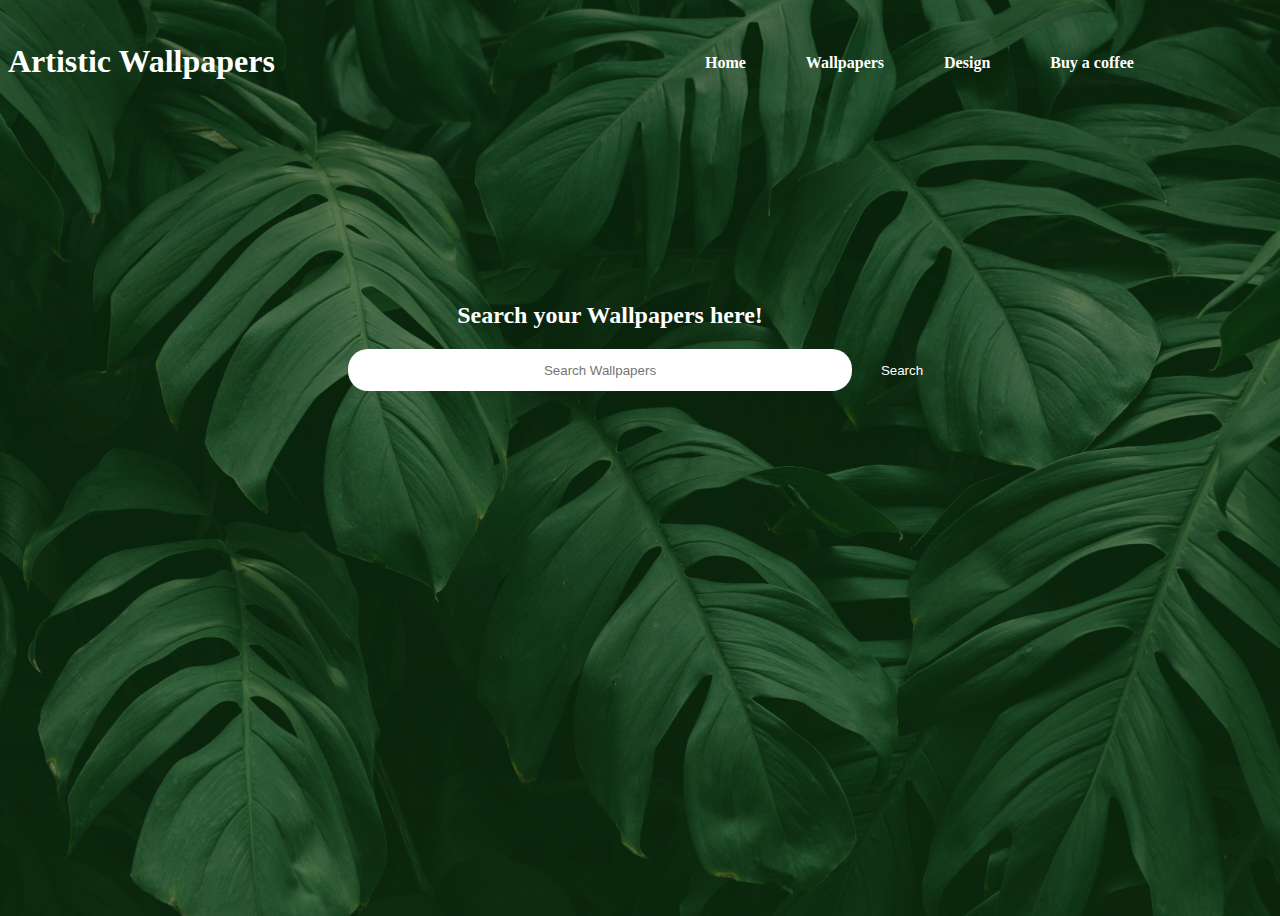
<file: index.html>
<!DOCTYPE html>
<html lang="en">
<head>
    <meta charset="UTF-8">
    <meta name="viewport" content="width=device-width, initial-scale=1.0">
    <title>Wallpaper download</title>
    <link rel="stylesheet" href="style.css">
</head>
<body>
    <h1>Artistic Wallpapers</h1>
    <div class="navbar">
        <ul>
            <li><a href="index.html">Home</a></li>
            <li><a href="wallpapers.html">Wallpapers</a></li>
            <li><a href="design.html">Design</a></li>
            <li><a href="Buy a coffee.html">Buy a coffee</a></li>
        </ul>
    </div>
    <h2>Search your Wallpapers here!</h2>
    <div class="search">
        <form>
            <input type="text" placeholder="Search Wallpapers">
            <button type="submit" class="btn">
                Search
            </button>
        </form>
    </div>
</body>
</html>
</file>
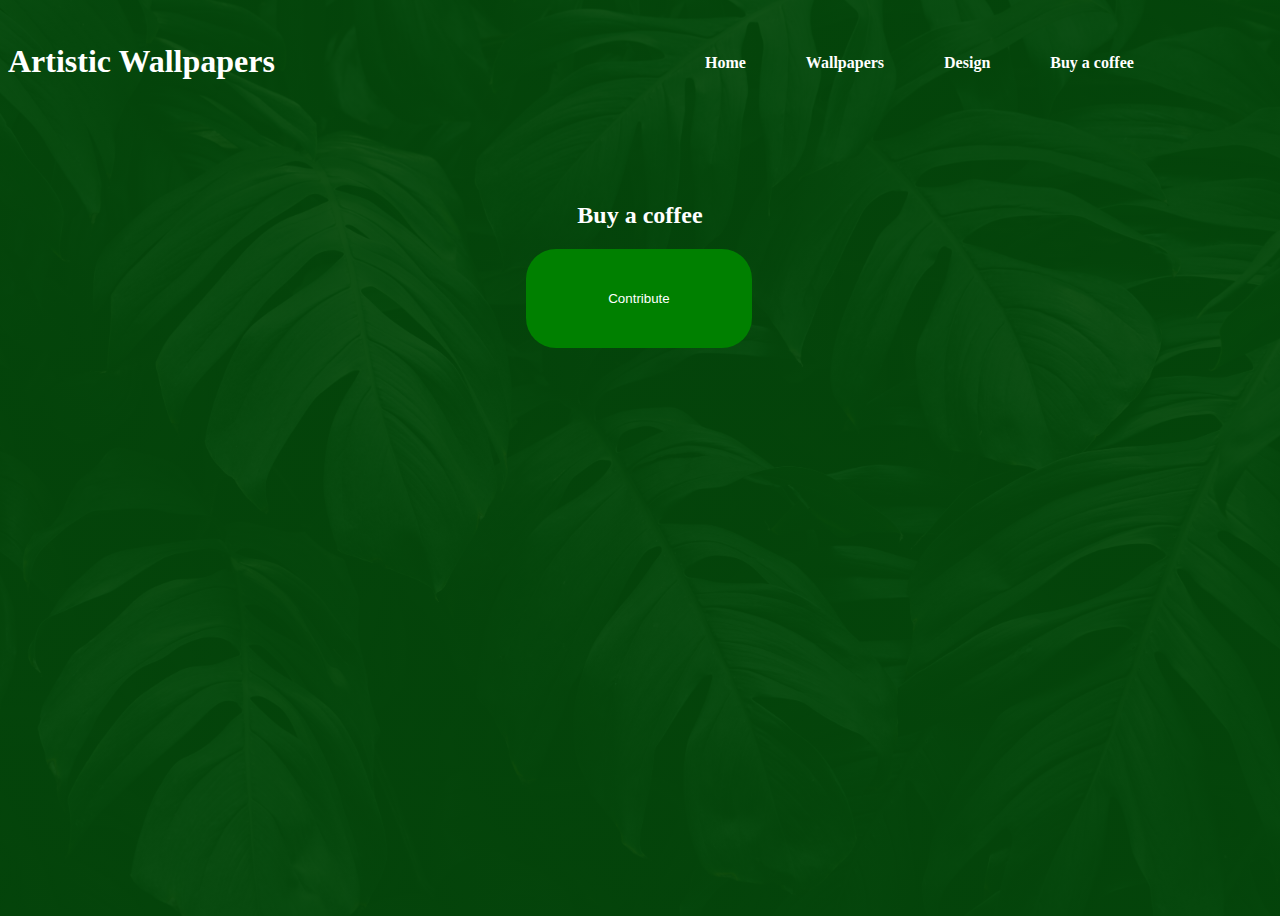
<file: Buy a coffee.html>
<!DOCTYPE html>
<html lang="en">
<head>
    <meta charset="UTF-8">
    <meta name="viewport" content="width=device-width, initial-scale=1.0">
    <title>Document</title>
    <link rel="stylesheet" href="style3.css">
</head>
<body>
    <h1>Artistic Wallpapers</h1>
    <div class="navbar">
        <ul>
            <li><a href="mainpage.html">Home</a></li>
            <li><a href="wallpapers.html">Wallpapers</a></li>
            <li><a href="design.html">Design</a></li>
            <li><a href="Buy a coffee.html">Buy a coffee</a></li>
        </ul>
    </div>
    <h2>Buy a coffee</h1>
    <button>Contribute</button>
</body>
</html>
</file>
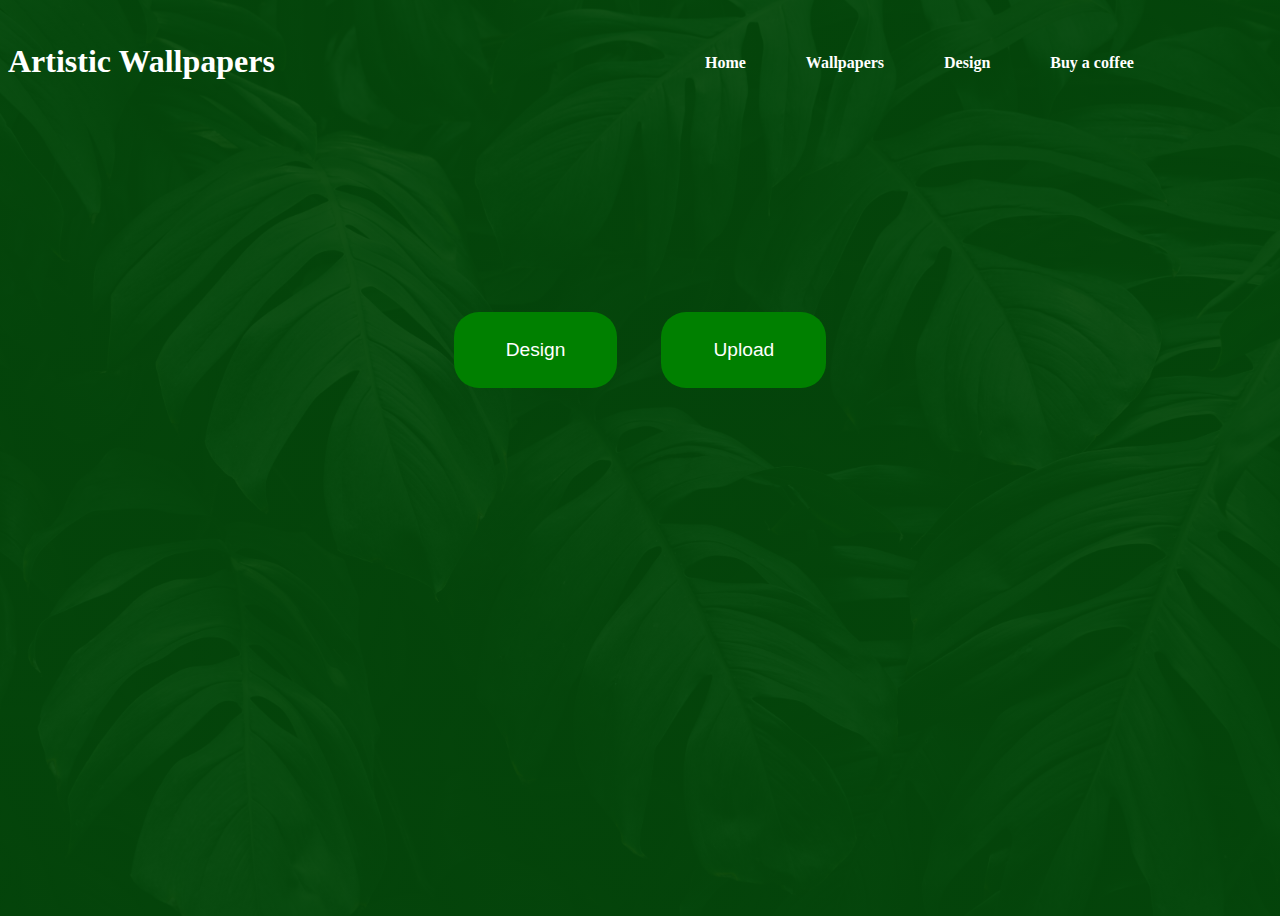
<file: design.html>
<!DOCTYPE html>
<html lang="en">
<head>
    <meta charset="UTF-8">
    <meta name="viewport" content="width=device-width, initial-scale=1.0">
    <title>Document</title>
    <link rel="stylesheet" href="style2.css">
</head>
<body>
    <h1>Artistic Wallpapers</h1>
    <div class="navbar">
        <ul>
            <li><a href="mainpage.html">Home</a></li>
            <li><a href="wallpapers.html">Wallpapers</a></li>
            <li><a href="design.html">Design</a></li>
            <li><a href="Buy a coffee.html">Buy a coffee</a></li>
        </ul>
    </div>
    <div class="button">
        <button>Design</button>
        <button>Upload</button>
    </div>
</body>
</html>
</file>
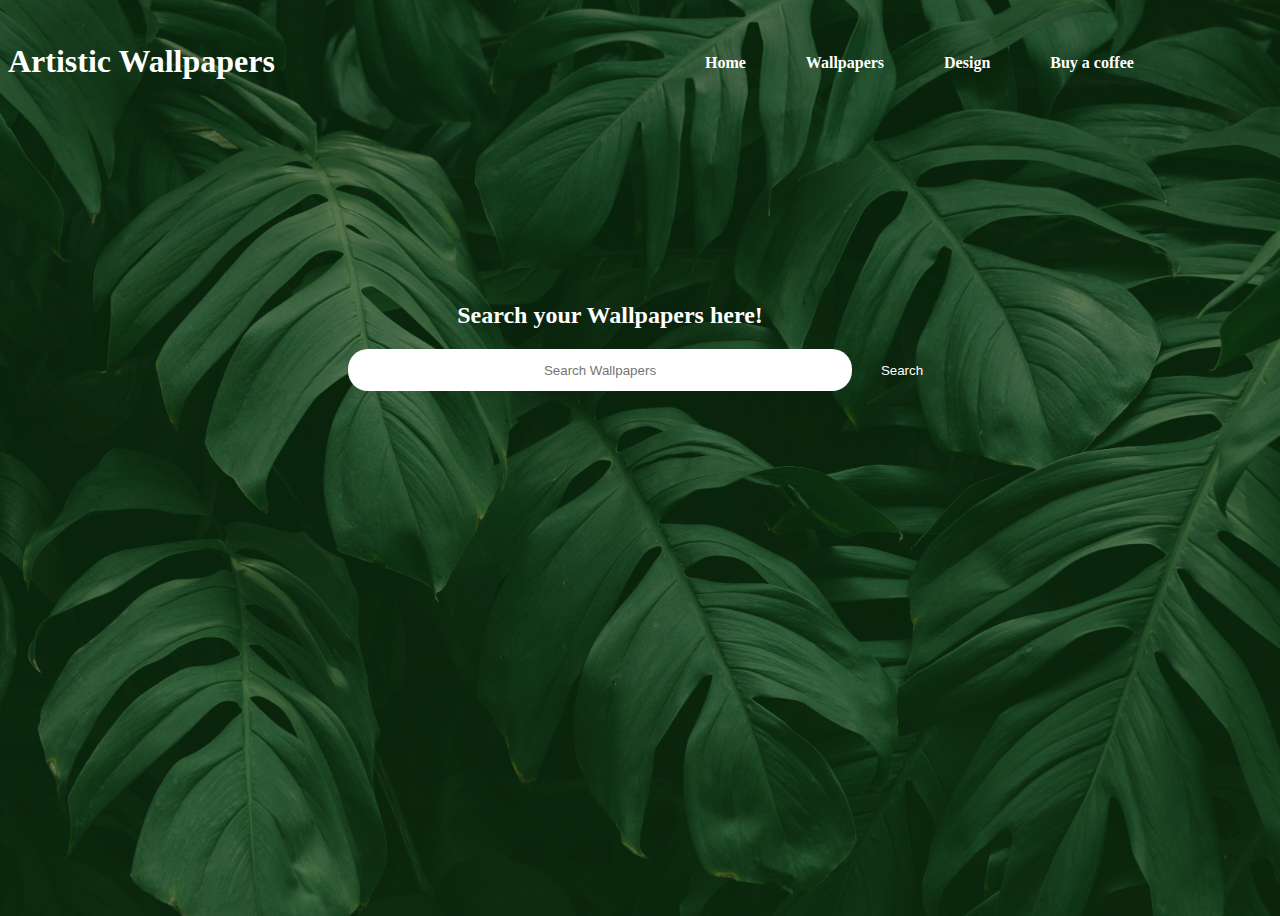
<file: mainpage.html>
<!DOCTYPE html>
<html lang="en">
<head>
    <meta charset="UTF-8">
    <meta name="viewport" content="width=device-width, initial-scale=1.0">
    <title>Wallpaper download</title>
    <link rel="stylesheet" href="style.css">
</head>
<body>
    <h1>Artistic Wallpapers</h1>
    <div class="navbar">
        <ul>
            <li><a href="mainpage.html">Home</a></li>
            <li><a href="wallpapers.html">Wallpapers</a></li>
            <li><a href="design.html">Design</a></li>
            <li><a href="Buy a coffee.html">Buy a coffee</a></li>
        </ul>
    </div>
    <h2>Search your Wallpapers here!</h2>
    <div class="search">
        <form>
            <input type="text" placeholder="Search Wallpapers">
            <button type="submit" class="btn">
                Search
            </button>
        </form>
    </div>
</body>
</html>
</file>
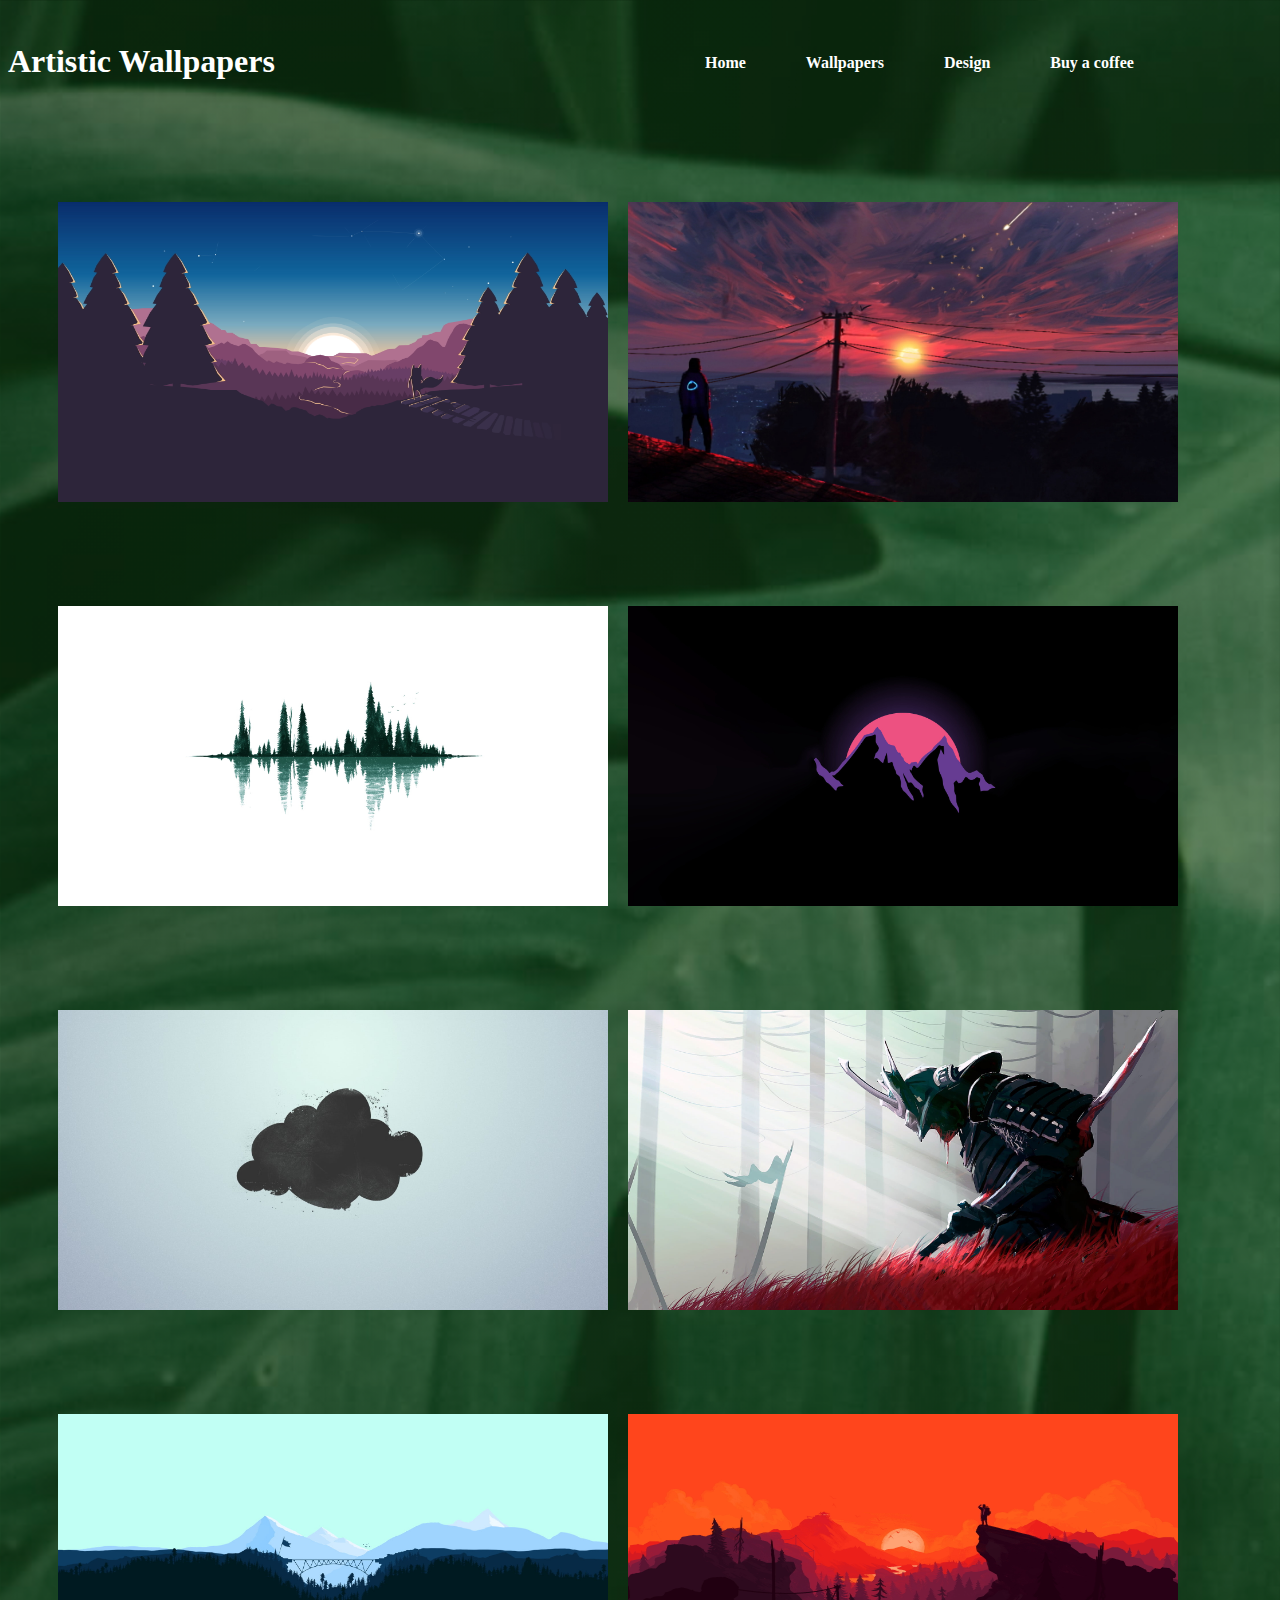
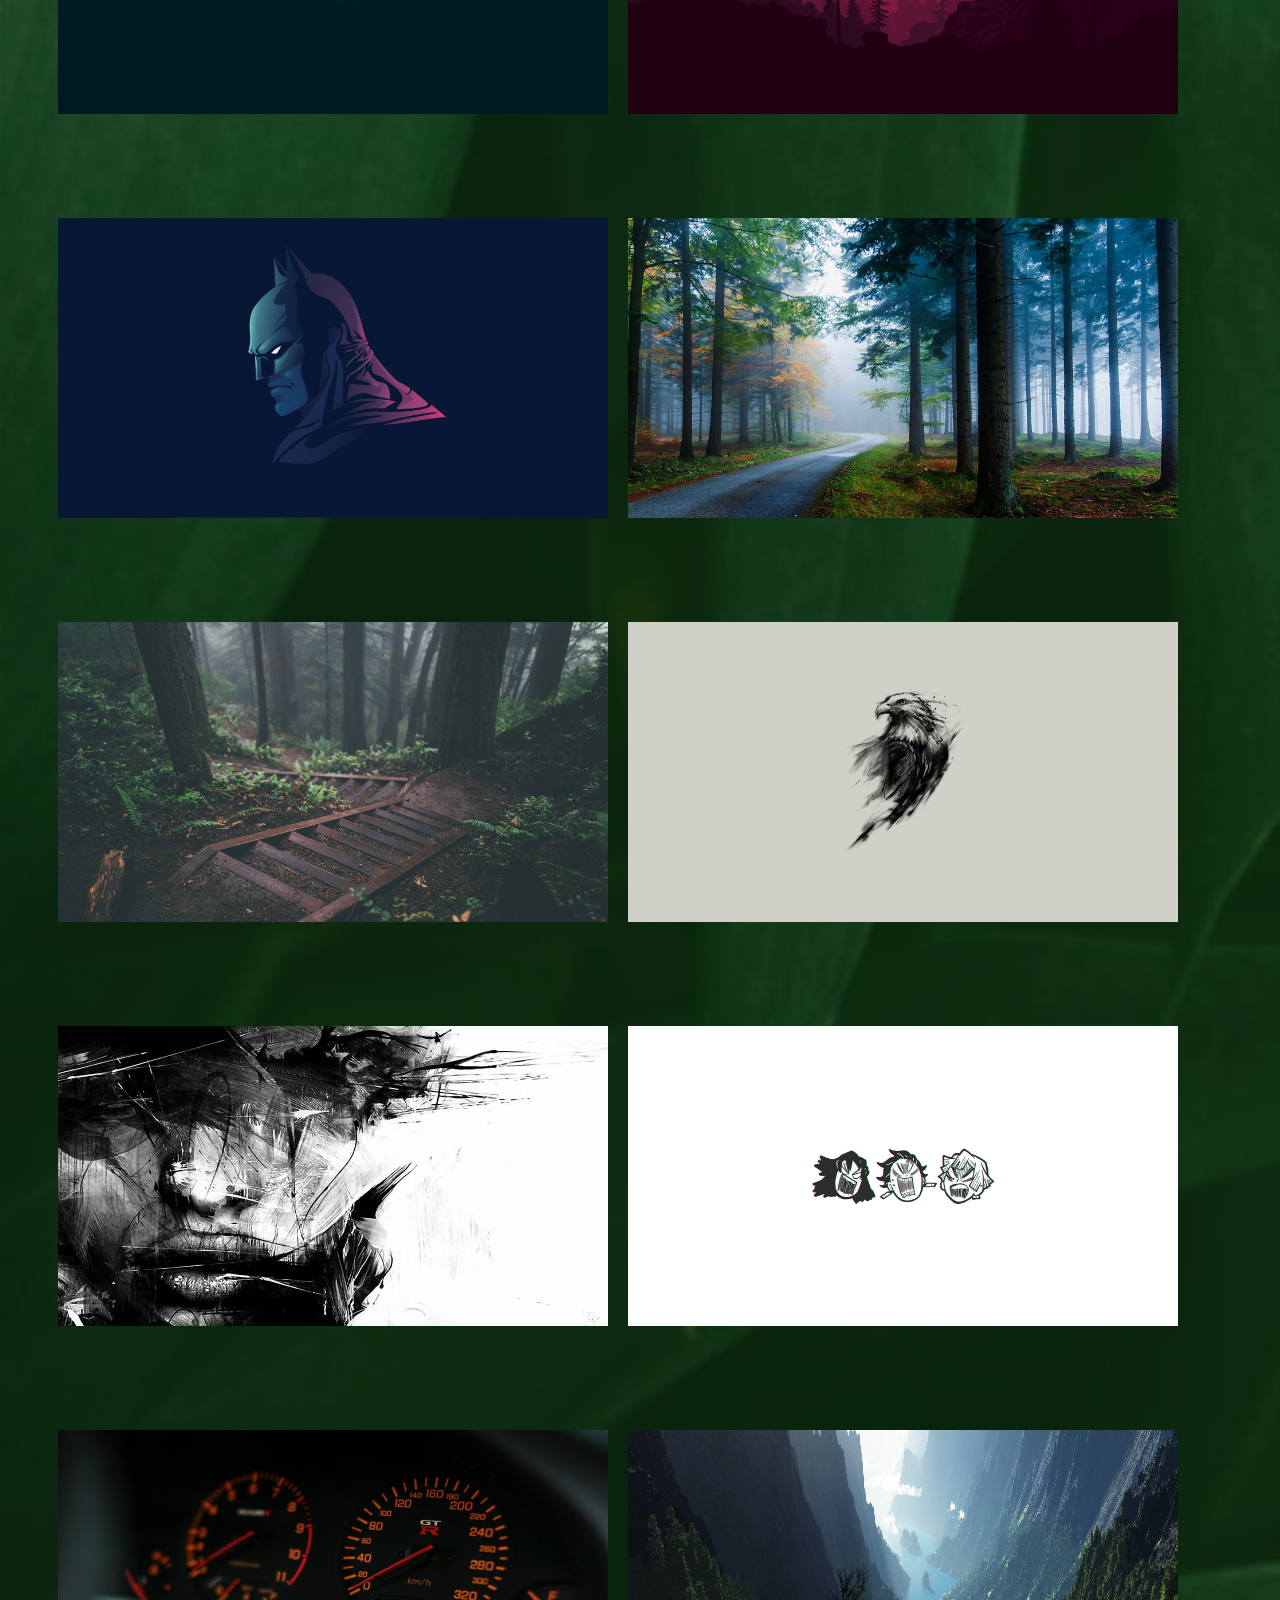
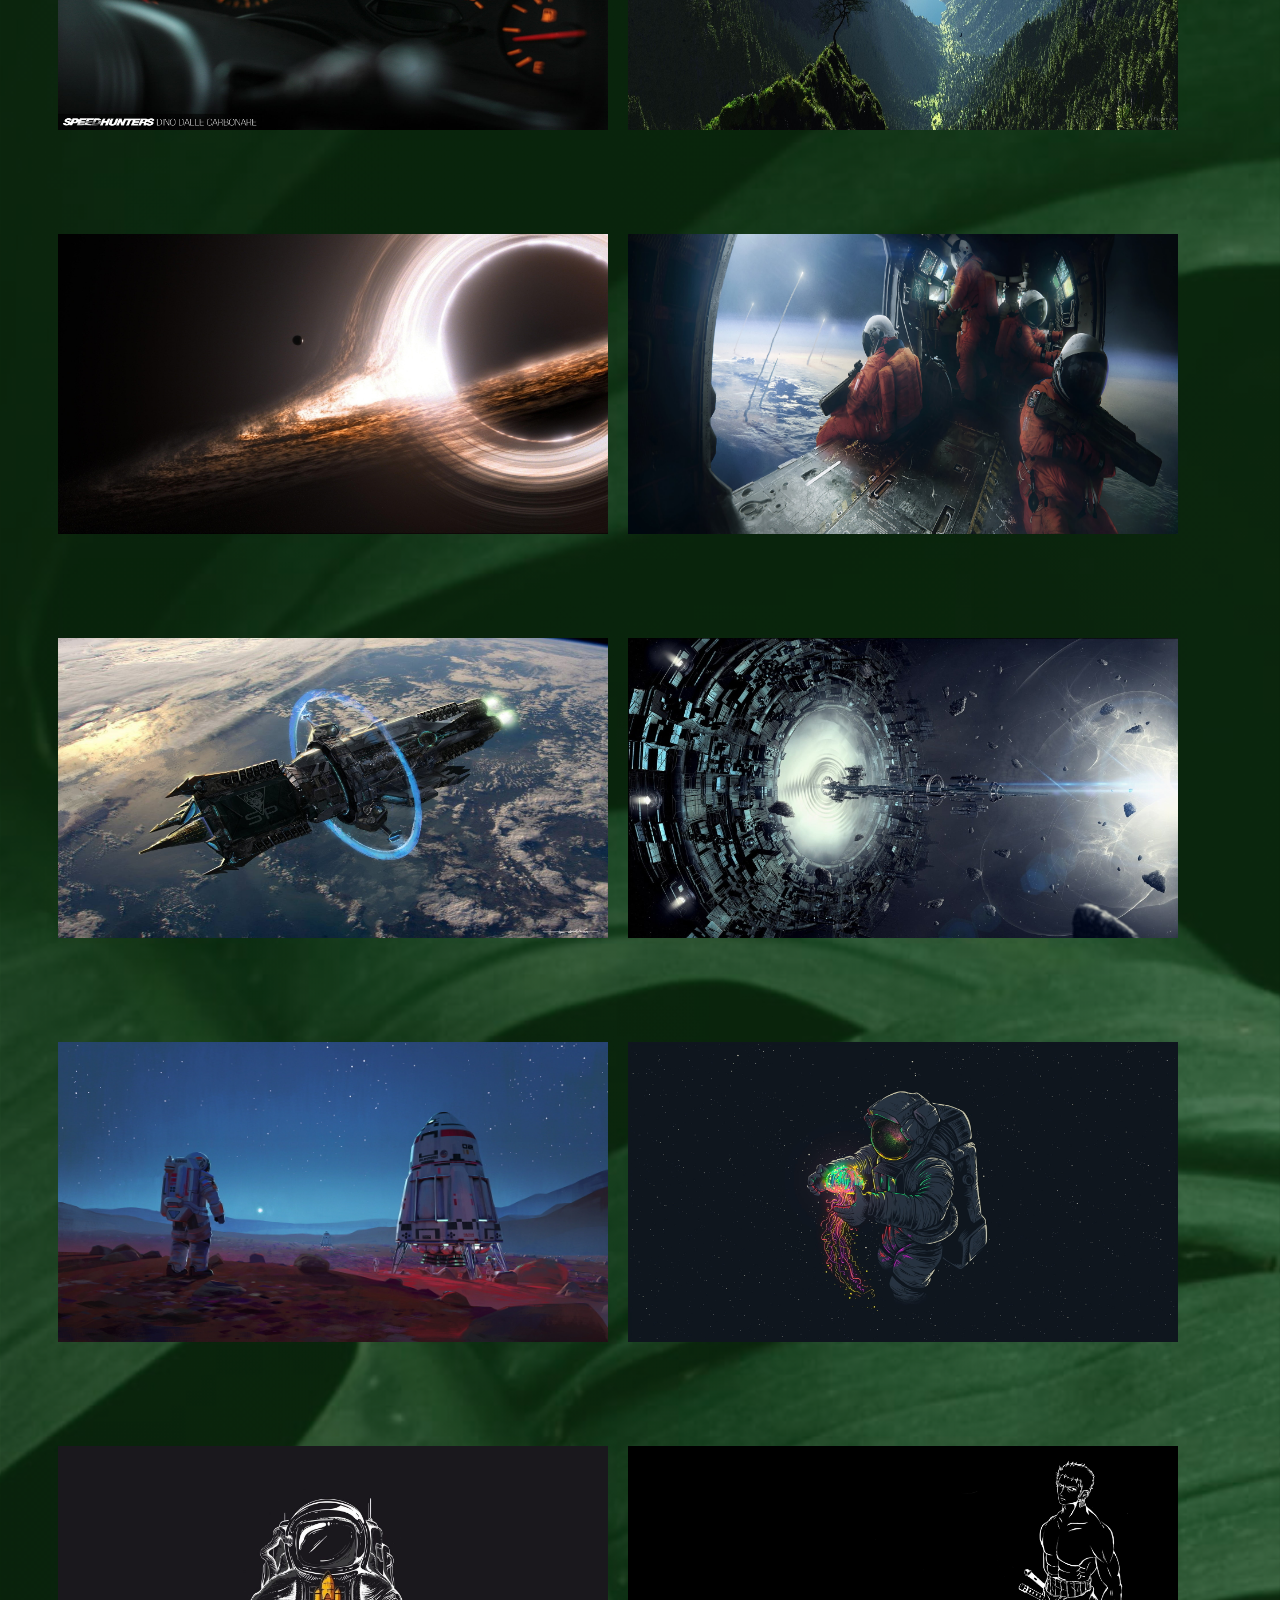
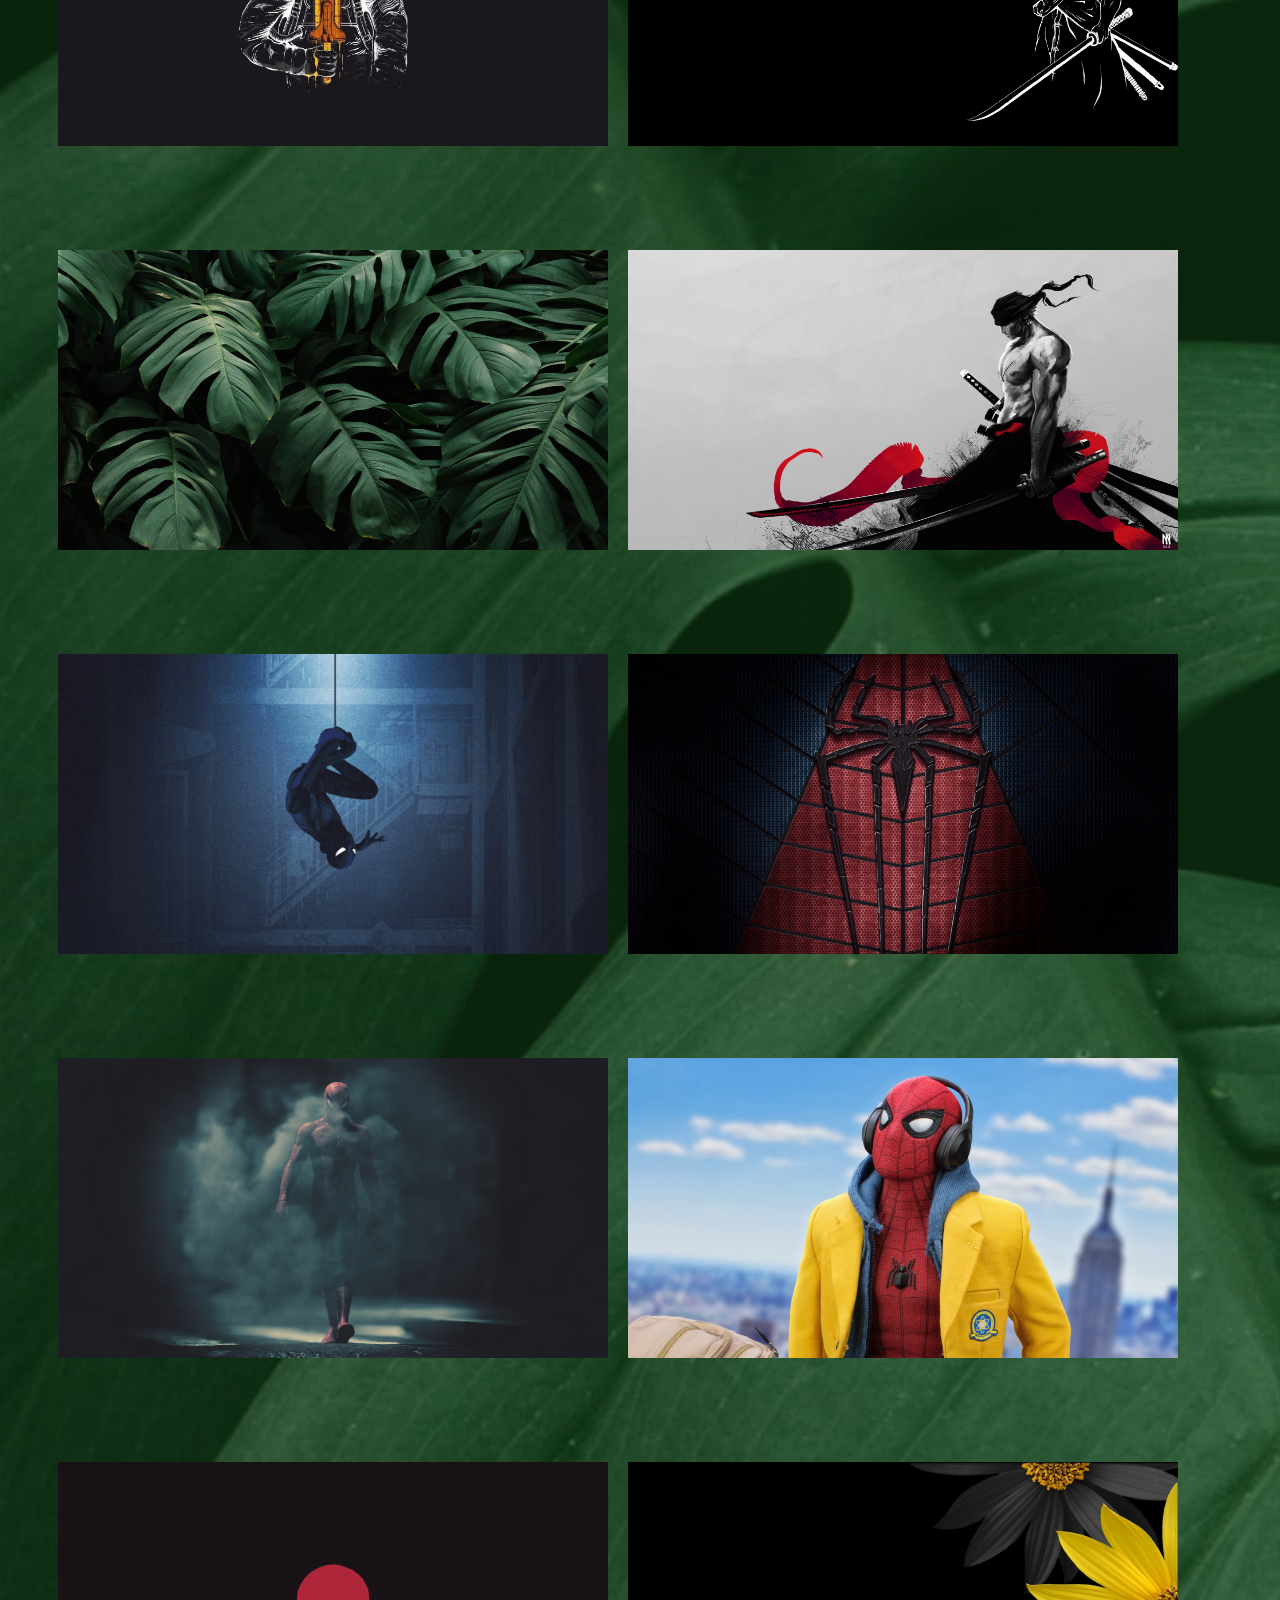
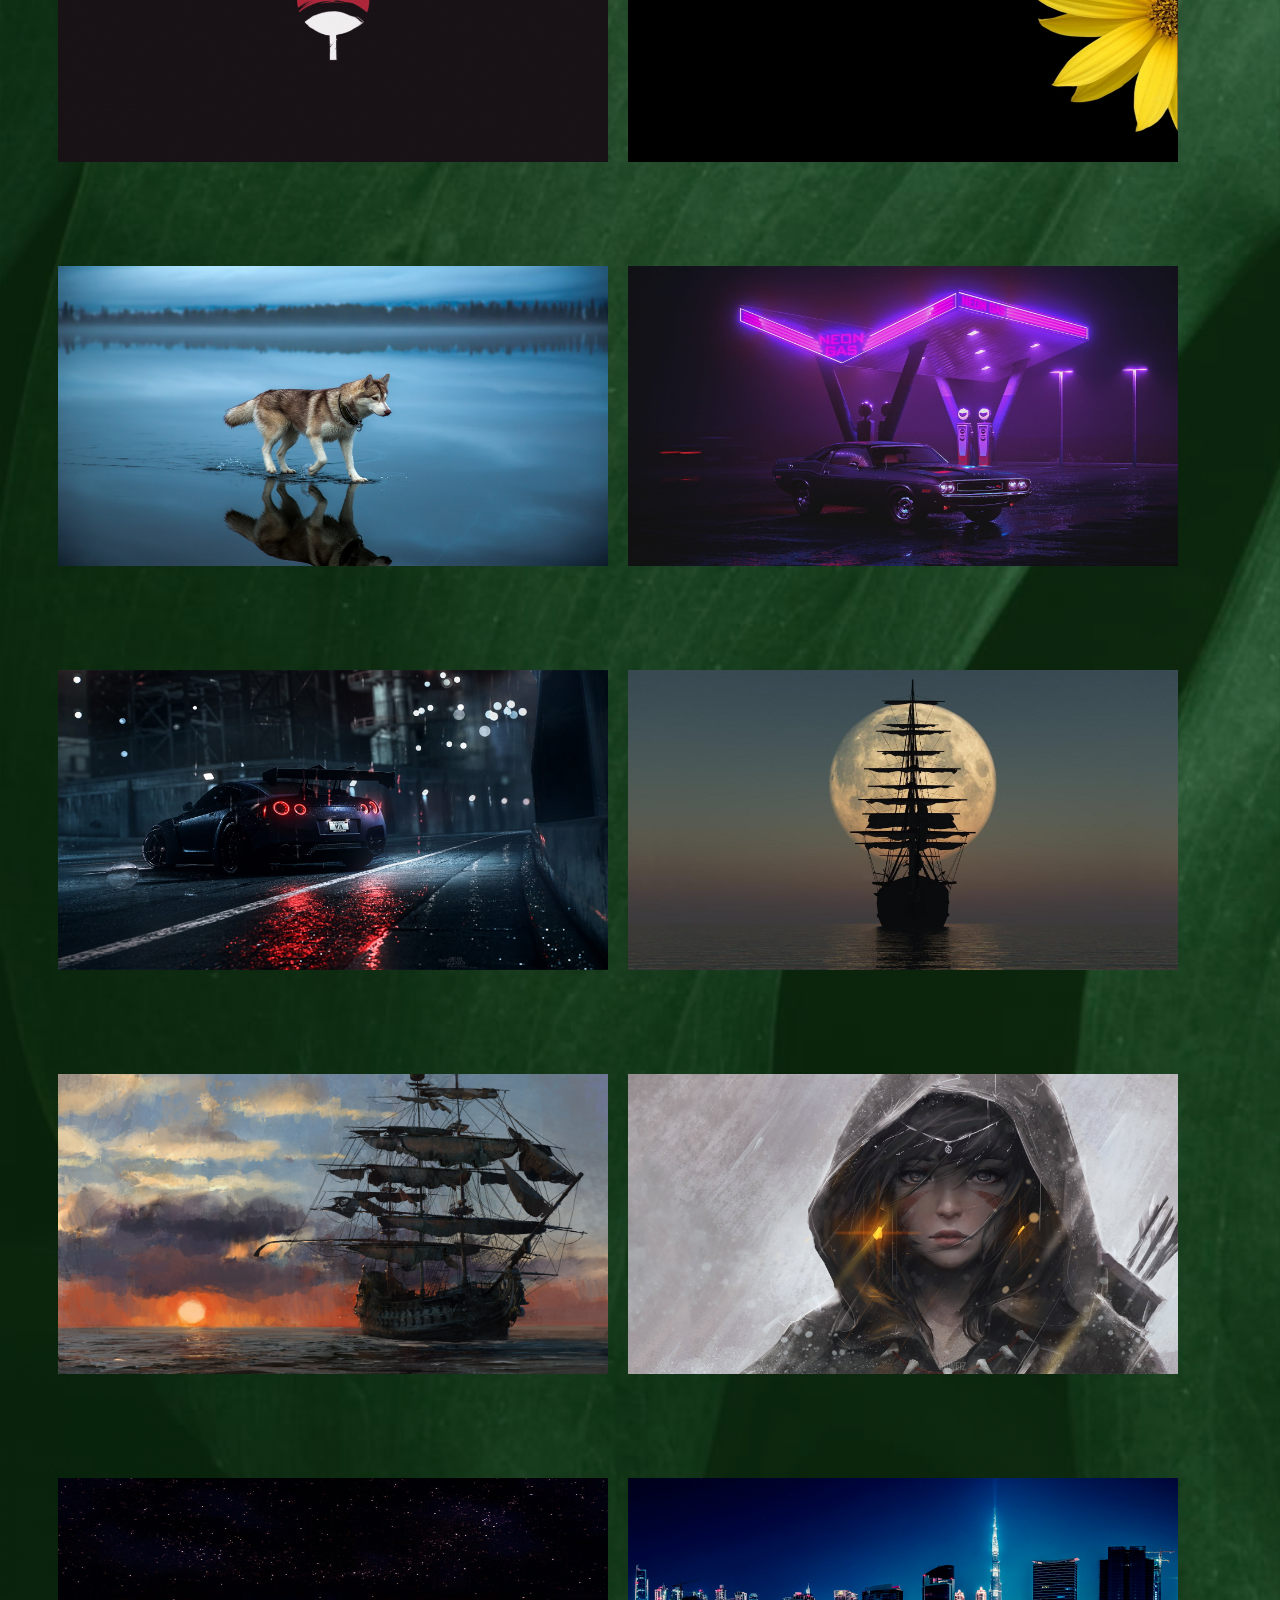
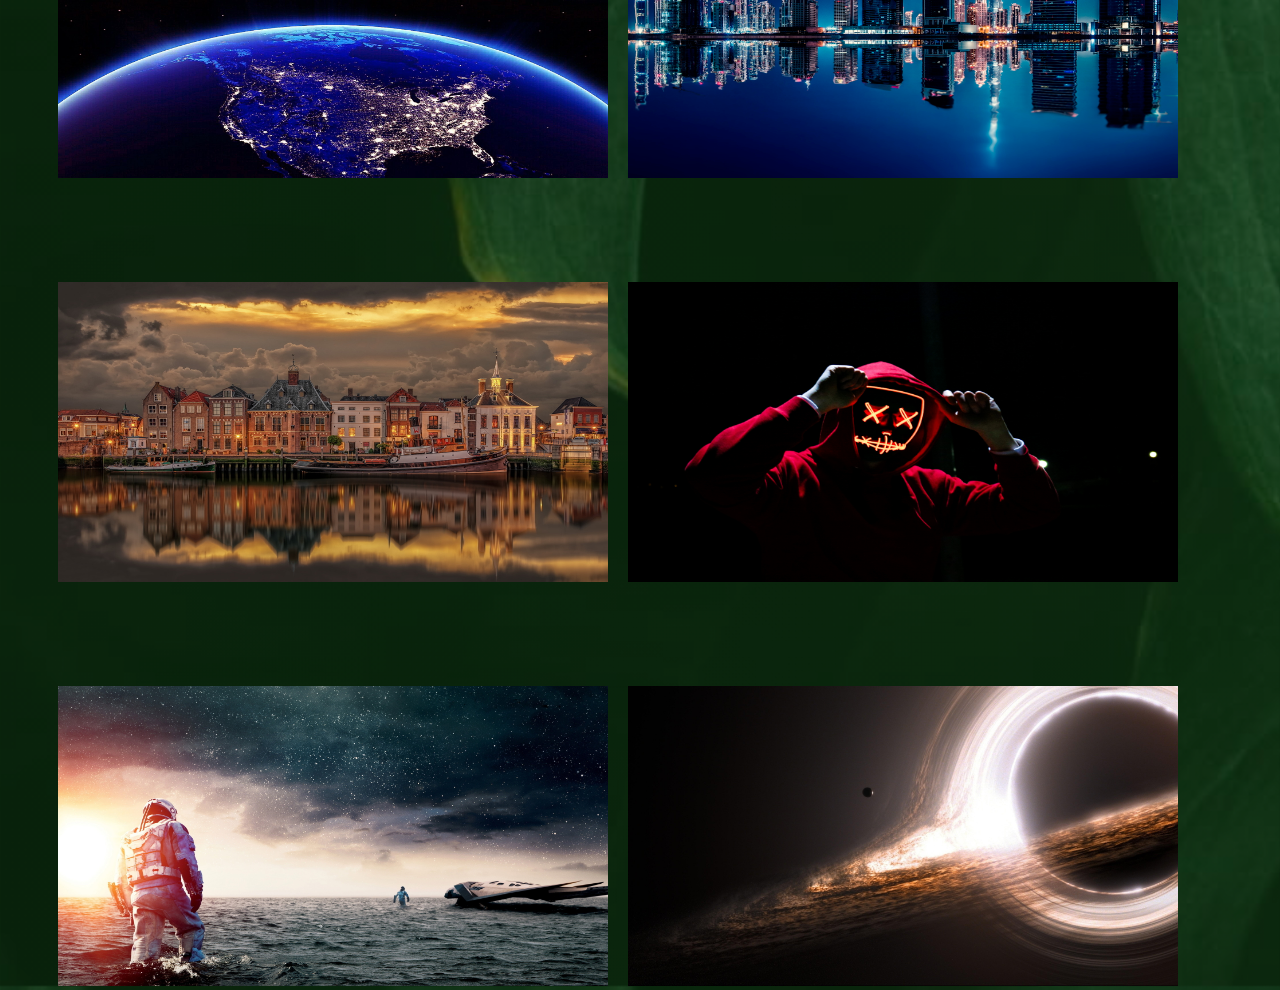
<file: wallpapers.html>
<!DOCTYPE html>
<html lang="en">
<head>
    <meta charset="UTF-8">
    <meta name="viewport" content="width=device-width, initial-scale=1.0">
    <title>Document</title>
    <link rel="stylesheet" href="style1.css">
</head>
<body>
    <h1>Artistic Wallpapers</h1>
    <div class="navbar">
        <ul>
            <li><a href="mainpage.html">Home</a></li>
            <li><a href="wallpapers.html">Wallpapers</a></li>
            <li><a href="design.html">Design</a></li>
            <li><a href="Buy a coffee.html">Buy a coffee</a></li>
        </ul>
    </div>
    <div class="wallpaper">
        <a href="wallpaperflare.com_wallpaper (1).jpg"><img src="wallpaperflare.com_wallpaper (1).jpg" alt="artisticfox" class="img17"></a>
        <a href="wallpaperflare.com_wallpaper (2).jpg"><img src="wallpaperflare.com_wallpaper (2).jpg" alt="man" class="img18"></a>
        <a href="wallpaperflare.com_wallpaper (3).jpg"><img src="wallpaperflare.com_wallpaper (3).jpg" alt="man" class="img17"></a>
        <a href="wallpaperflare.com_wallpaper (4).jpg"><img src="wallpaperflare.com_wallpaper (4).jpg" alt="man" class="img18"></a>
        <a href="wallpaperflare.com_wallpaper (5).jpg"><img src="wallpaperflare.com_wallpaper (5).jpg" alt="man" class="img17"></a>
        <a href="wallpaperflare.com_wallpaper (6).jpg"><img src="wallpaperflare.com_wallpaper (6).jpg" alt="man" class="img18"></a>
        <a href="wallpaperflare.com_wallpaper (9).jpg"><img src="wallpaperflare.com_wallpaper (9).jpg" alt="man" class="img17"></a>
        <a href="wallpaperflare.com_wallpaper (10).jpg"><img src="wallpaperflare.com_wallpaper (10).jpg" alt="man" class="img18"></a>
        <a href="wallpaperflare.com_wallpaper (11).jpg"><img src="wallpaperflare.com_wallpaper (11).jpg" alt="man" class="img17"></a>
        <a href="wallpaperflare.com_wallpaper (12).jpg"><img src="wallpaperflare.com_wallpaper (12).jpg" alt="man" class="img18"></a>
        <a href="wallpaperflare.com_wallpaper (13).jpg"><img src="wallpaperflare.com_wallpaper (13).jpg" alt="man" class="img17"></a>
        <a href="wallpaperflare.com_wallpaper (15).jpg"><img src="wallpaperflare.com_wallpaper (15).jpg" alt="man" class="img18"></a>
        <a href="wallpaperflare.com_wallpaper (16).jpg"><img src="wallpaperflare.com_wallpaper (16).jpg" alt="man" class="img17"></a>
        <a href="wallpaperflare.com_wallpaper (17).jpg"><img src="wallpaperflare.com_wallpaper (17).jpg" alt="man" class="img18"></a>
        <a href="wallpaperflare.com_wallpaper (18).jpg"><img src="wallpaperflare.com_wallpaper (18).jpg" alt="man" class="img17"></a>
        <a href="wallpaperflare.com_wallpaper (19).jpg"><img src="wallpaperflare.com_wallpaper (19).jpg" alt="man" class="img18"></a>
        <a href="wallpaperflare.com_wallpaper (20).jpg"><img src="wallpaperflare.com_wallpaper (20).jpg" alt="man" class="img17"></a>
        <a href="wallpaperflare.com_wallpaper (48).jpg"><img src="wallpaperflare.com_wallpaper (48).jpg" alt="man" class="img18"></a>
        <a href="wallpaperflare.com_wallpaper (47).jpg"><img src="wallpaperflare.com_wallpaper (47).jpg"alt="man" class="img17"></a>
        <a href="wallpaperflare.com_wallpaper (46).jpg"><img src="wallpaperflare.com_wallpaper (46).jpg"alt="man" class="img18"></a>
        <a href="wallpaperflare.com_wallpaper (45).jpg"><img src="wallpaperflare.com_wallpaper (45).jpg"alt="man" class="img17"></a>
        <a href="wallpaperflare.com_wallpaper (44).jpg"><img src="wallpaperflare.com_wallpaper (44).jpg"alt="man" class="img18"></a>
        <a href="wallpaperflare.com_wallpaper (43).jpg"><img src="wallpaperflare.com_wallpaper (43).jpg"alt="man" class="img17"></a>
        <a href="wallpaperflare.com_wallpaper (42).jpg"><img src="wallpaperflare.com_wallpaper (42).jpg"alt="man" class="img18"></a>
        <a href="wallpaperflare.com_wallpaper (41).jpg"><img src="wallpaperflare.com_wallpaper (41).jpg"alt="man" class="img17"></a>
        <a href="wallpaperflare.com_wallpaper (40).jpg"><img src="wallpaperflare.com_wallpaper (40).jpg"alt="man" class="img18"></a>
        <a href="wallpaperflare.com_wallpaper (39).jpg"><img src="wallpaperflare.com_wallpaper (39).jpg"alt="man" class="img17"></a>
        <a href="wallpaperflare.com_wallpaper (38).jpg"><img src="wallpaperflare.com_wallpaper (38).jpg"alt="man" class="img18"></a>
        <a href="wallpaperflare.com_wallpaper (37).jpg"><img src="wallpaperflare.com_wallpaper (37).jpg"alt="man" class="img17"></a>
        <a href="wallpaperflare.com_wallpaper (36).jpg"><img src="wallpaperflare.com_wallpaper (36).jpg"alt="man" class="img18"></a>
        <a href="wallpaperflare.com_wallpaper (35).jpg"><img src="wallpaperflare.com_wallpaper (35).jpg"alt="man" class="img17"></a>
        <a href="wallpaperflare.com_wallpaper (34).jpg"><img src="wallpaperflare.com_wallpaper (34).jpg"alt="man" class="img18"></a>
        <a href="wallpaperflare.com_wallpaper (33).jpg"><img src="wallpaperflare.com_wallpaper (33).jpg"alt="man" class="img17"></a>
        <a href="wallpaperflare.com_wallpaper (31).jpg"><img src="wallpaperflare.com_wallpaper (31).jpg"alt="man" class="img18"></a>
        <a href="wallpaperflare.com_wallpaper (30).jpg"><img src="wallpaperflare.com_wallpaper (30).jpg"alt="man" class="img17"></a>
        <a href="wallpaperflare.com_wallpaper (29).jpg"><img src="wallpaperflare.com_wallpaper (29).jpg"alt="man" class="img18"></a>
        <a href="wallpaperflare.com_wallpaper (28).jpg"><img src="wallpaperflare.com_wallpaper (28).jpg"alt="man" class="img17"></a>
        <a href="wallpaperflare.com_wallpaper (27).jpg"><img src="wallpaperflare.com_wallpaper (27).jpg"alt="man" class="img18"></a>
        <a href="wallpaperflare.com_wallpaper (26).jpg"><img src="wallpaperflare.com_wallpaper (26).jpg"alt="man" class="img17"></a>
        <a href="wallpaperflare.com_wallpaper (25).jpg"><img src="wallpaperflare.com_wallpaper (25).jpg"alt="man" class="img18"></a>
        <a href="wallpaperflare.com_wallpaper (24).jpg"><img src="wallpaperflare.com_wallpaper (24).jpg"alt="man" class="img17"></a>
        <a href="wallpaperflare.com_wallpaper (22).jpg"><img src="wallpaperflare.com_wallpaper (22).jpg"alt="man" class="img18"></a>
        <a href="wallpaperflare.com_wallpaper (21).jpg"><img src="wallpaperflare.com_wallpaper (21).jpg"alt="man" class="img17"></a>
        <a href="wallpaperflare.com_wallpaper (20).jpg"><img src="wallpaperflare.com_wallpaper (20).jpg"alt="man" class="img18"></a>
    </div>
</body>
</html>
</file>
<file: style.css>
body{
    background-image: linear-gradient(hsla(127, 64%, 13%, 0.589),hsla(126, 61%, 18%, 0.475)),url(wallpaperflare.com_wallpaper\ \(41\).jpg);
    height: 100vh;
    background-position: center;
    background-size: cover;
    background-repeat: no-repeat;
}
h1{
    font-weight: bold;
    font-family: Cambria, Cochin, Georgia, Times, 'Times New Roman', serif;
    margin-top: 35px;
    color: white;
    float: left;
}
.navbar{
    font-weight: bold;
    font-family: Georgia, 'Times New Roman', Times, serif;
    color: white;
    overflow: hidden;
}
.navbar ul{
    list-style-type: none;
    padding-left: 400px;
    margin-right: 10px;
}
.navbar li{
    float: left;
    padding: 10px;
}
.navbar a{
    text-decoration: none;
    color: white;
    display: block;
    padding: 20px;
}
.navbar a:hover{
    background-color: rgba(31, 110, 12, 0.486);
    border-radius: 15px;
}
h2{
    font-family: Cambria, Cochin, Georgia, Times, 'Times New Roman', serif;
    margin-top: 200px;
    margin-right: 60px;
    color: white;
    text-align: center;
    justify-content: center;
}
.search{
    margin-top: 20px;
    margin-left: 340px;
    display: flex;
}
.search form{
    display: flex;
    align-items: center;
}
.search input{
    border-radius: 20px;
    border: none;
    height: 40px;
    width: 50px;
    text-align: center;
    justify-content: center;
    border-color: white;
    float: left;
}
.search input{
    border-radius: 20px;
    border: none;
    height: 40px;
    width: 500px;
    text-align: center;
    justify-content: center;
    border-color: white;
    float: left;
}
.search button{
    border-radius: 20px;
    color: white;
    background-color: transparent;
    border-color: transparent;
    height: 40px;
    width: 100px;
}
button:hover{
    background-color: darkseagreen;
    border-color: transparent;
}
</file>
<file: style3.css>
body{
    background-image: linear-gradient(to right,hsla(126, 90%, 15%, 0.927),hsla(126, 90%, 15%, 0.927)),url(wallpaperflare.com_wallpaper\ \(41\).jpg);
    height: 100vh;
    background-position: center;
    background-size: cover;
    background-repeat: no-repeat;
}
h1{
    font-weight: bold;
    font-family: Cambria, Cochin, Georgia, Times, 'Times New Roman', serif;
    margin-top: 35px;
    color: white;
    float: left;
}
.navbar{
    font-weight: bold;
    font-family: Georgia, 'Times New Roman', Times, serif;
    color: white;
    overflow: hidden;
}
.navbar ul{
    list-style-type: none;
    padding-left: 400px;
    margin-right: 10px;
}
.navbar li{
    float: left;
    padding: 10px;
}
.navbar a{
    text-decoration: none;
    color: white;
    display: block;
    padding: 20px;
}
.navbar a:hover{
    background-color: rgba(31, 110, 12, 0.486);
    border-radius: 15px;
}
button{
    text-align: center;
    justify-content: center;
    margin-left: 41%;
    padding: 40px 80px 40px 80px;
    border-radius: 30px;
    color: white;
    background-color: green;
    border-color: transparent;
}
button:hover{
    background-color: greenyellow;
    color: black;
}
h2{
    margin-top: 100px;
    text-align: center;
    justify-content: center;
    color: white;
}
</file>
<file: style2.css>
body{
    background-image: linear-gradient(to right,hsla(126, 90%, 15%, 0.927),hsla(126, 90%, 15%, 0.927)),url(wallpaperflare.com_wallpaper\ \(41\).jpg);
    height: 100vh;
    background-position: center;
    background-size: cover;
    background-repeat: no-repeat;
}
h1{
    font-weight: bold;
    font-family: Cambria, Cochin, Georgia, Times, 'Times New Roman', serif;
    margin-top: 35px;
    color: white;
    float: left;
}
.navbar{
    font-weight: bold;
    font-family: Georgia, 'Times New Roman', Times, serif;
    color: white;
    overflow: hidden;
}
.navbar ul{
    list-style-type: none;
    padding-left: 400px;
    margin-right: 10px;
}
.navbar li{
    float: left;
    padding: 10px;
}
.navbar a{
    text-decoration: none;
    color: white;
    display: block;
    padding: 20px;
}
.navbar a:hover{
    background-color: rgba(31, 110, 12, 0.486);
    border-radius: 15px;
}
.button{
    margin-top: 15%;
    text-align: center;
    justify-content: center;
}
.button button{
    margin: 20px 20px 20px 20px;
    padding: 25px 50px 25px 50px;
    background-color: green;
    color: white;
    border-radius: 25px;
    border-color: transparent;
    font-size: larger;
}
button:hover{
    background-color: darkolivegreen;
}
</file>
<file: style1.css>
body{
    background-image: linear-gradient(to right,hsla(127, 64%, 13%, 0.589),hsla(126, 61%, 18%, 0.475)),url(wallpaperflare.com_wallpaper\ \(41\).jpg);
    height: 100vh;
    background-position: center;
    background-size: cover;
    background-repeat: repeat;
}
h1{
    font-weight: bold;
    font-family: Cambria, Cochin, Georgia, Times, 'Times New Roman', serif;
    margin-top: 35px;
    color: white;
    float: left;
}
.navbar{
    font-weight: bold;
    color: white;
    overflow: hidden;
}
.navbar ul{
    font-weight: bold;
    font-family: Cambria, Cochin, Georgia, Times, 'Times New Roman', serif;
    list-style-type: none;
    padding-left: 400px;
    margin-right: 10px;
}
.navbar li{
    float: left;
    padding: 10px;
}
.navbar a{
    text-decoration: none;
    color: white;
    display: block;
    padding: 20px;
}
.navbar a:hover{
    background-color: rgba(31, 110, 12, 0.486);
    border-radius: 15px;
}
.wallpaper{
    background-color: transparent;
}
.wallpaper .img17{
    margin-top: 100px;
    height: 300px;
    width: 550px;
    margin-left: 50px;
    float: left;
}
.wallpaper .img18{
    margin-left: 20px;
    margin-right: 5%;
    margin-top: 100px;
    height: 300px;
    width: 550px;
}
</file>
